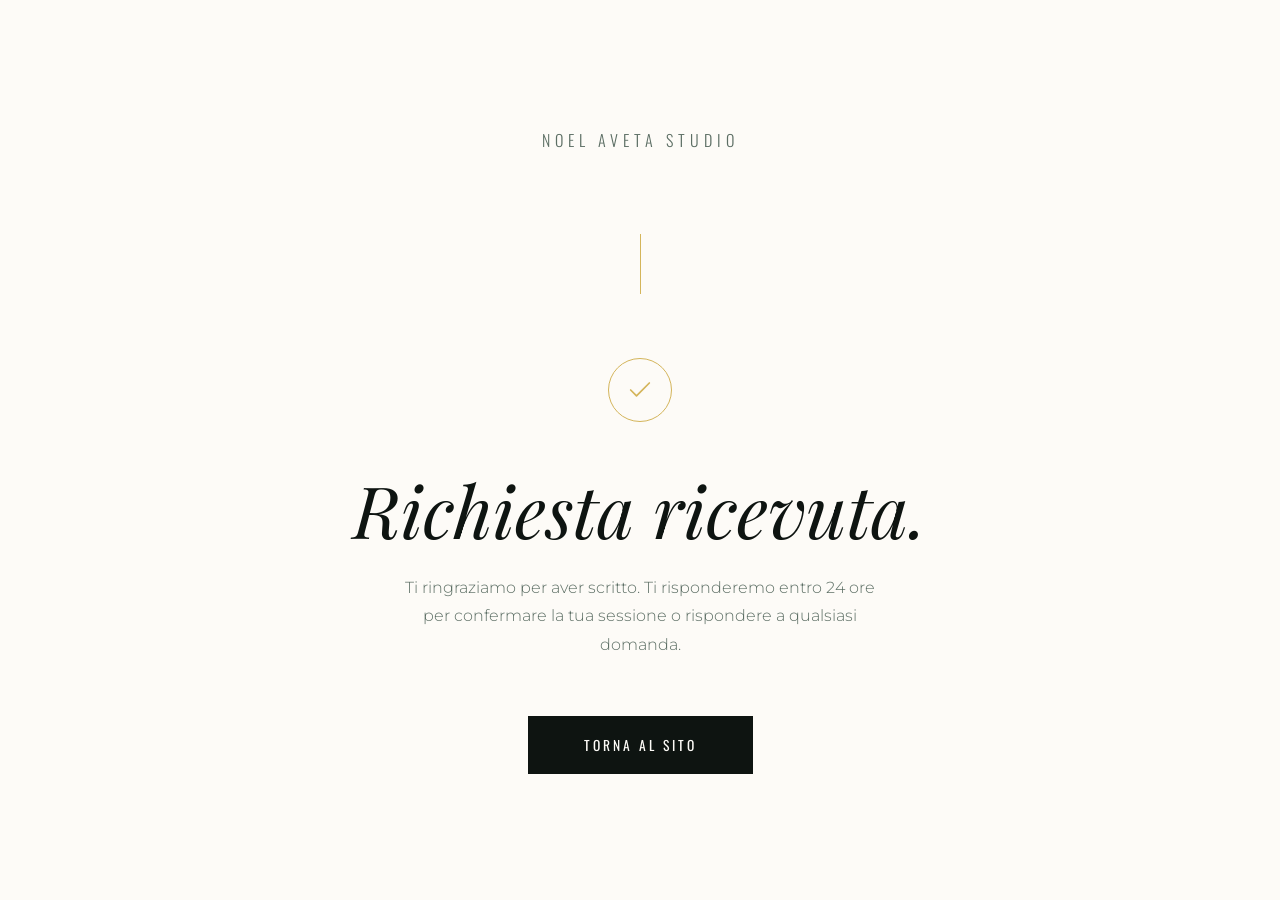
<file: success.html>
<!DOCTYPE html>
<html lang="it">
<head>
    <meta charset="UTF-8">
    <meta name="viewport" content="width=device-width, initial-scale=1.0">
    <title>Richiesta inviata — Noel Aveta Studio</title>
    <meta name="description" content="La tua richiesta di prenotazione è stata inviata con successo.">
    <!-- Google Fonts -->
    <link rel="preconnect" href="https://fonts.googleapis.com">
    <link rel="preconnect" href="https://fonts.gstatic.com" crossorigin>
    <link href="https://fonts.googleapis.com/css2?family=Oswald:wght@300;400;500&family=Playfair+Display:ital,wght@0,400;0,500;1,400;1,500&family=Montserrat:wght@300;400;500&display=swap" rel="stylesheet">
    <style>
        :root {
            --color-bg: #fdfbf7;
            --color-text: #0e1411;
            --color-gray: #5c6e64;
            --color-accent: #d4b55b;
            --font-heading-bold: 'Oswald', sans-serif;
            --font-heading-elegant: 'Playfair Display', serif;
            --font-body: 'Montserrat', sans-serif;
        }

        * { margin: 0; padding: 0; box-sizing: border-box; }

        html, body {
            height: 100%;
            background-color: var(--color-bg);
            color: var(--color-text);
            font-family: var(--font-body);
        }

        main {
            min-height: 100vh;
            display: flex;
            flex-direction: column;
            justify-content: center;
            align-items: center;
            text-align: center;
            padding: 4rem 2rem;
        }

        .logo {
            font-family: var(--font-heading-bold);
            font-size: 1rem;
            letter-spacing: 5px;
            text-transform: uppercase;
            color: var(--color-gray);
            margin-bottom: 5rem;
        }

        .icon {
            width: 64px;
            height: 64px;
            border: 1px solid var(--color-accent);
            border-radius: 50%;
            display: flex;
            align-items: center;
            justify-content: center;
            margin: 0 auto 3rem;
        }

        .icon svg {
            width: 28px;
            height: 28px;
            stroke: var(--color-accent);
            fill: none;
            stroke-width: 1.5;
            stroke-linecap: round;
            stroke-linejoin: round;
        }

        h1 {
            font-family: var(--font-heading-elegant);
            font-size: clamp(2.5rem, 6vw, 4.5rem);
            font-weight: 400;
            font-style: italic;
            line-height: 1.1;
            margin-bottom: 1.5rem;
            color: var(--color-text);
        }

        p {
            font-size: 1rem;
            font-weight: 300;
            color: var(--color-gray);
            line-height: 1.8;
            max-width: 480px;
            margin: 0 auto 3.5rem;
        }

        a.btn {
            display: inline-block;
            padding: 1.2rem 3.5rem;
            background-color: var(--color-text);
            color: var(--color-bg);
            text-decoration: none;
            font-family: var(--font-heading-bold);
            font-size: 0.85rem;
            letter-spacing: 3px;
            text-transform: uppercase;
            transition: background-color 0.4s ease;
        }

        a.btn:hover {
            background-color: var(--color-accent);
        }

        .divider {
            width: 1px;
            height: 60px;
            background-color: var(--color-accent);
            margin: 0 auto 4rem;
        }
    </style>
</head>
<body>
    <main>
        <p class="logo">Noel Aveta Studio</p>

        <div class="divider"></div>

        <div class="icon">
            <svg viewBox="0 0 24 24">
                <polyline points="20 6 9 17 4 12"></polyline>
            </svg>
        </div>

        <h1>Richiesta ricevuta.</h1>

        <p>
            Ti ringraziamo per aver scritto. Ti risponderemo entro 24 ore per confermare la tua sessione o rispondere a qualsiasi domanda.
        </p>

        <a href="/" class="btn">Torna al sito</a>
    </main>
</body>
</html>
</file>
